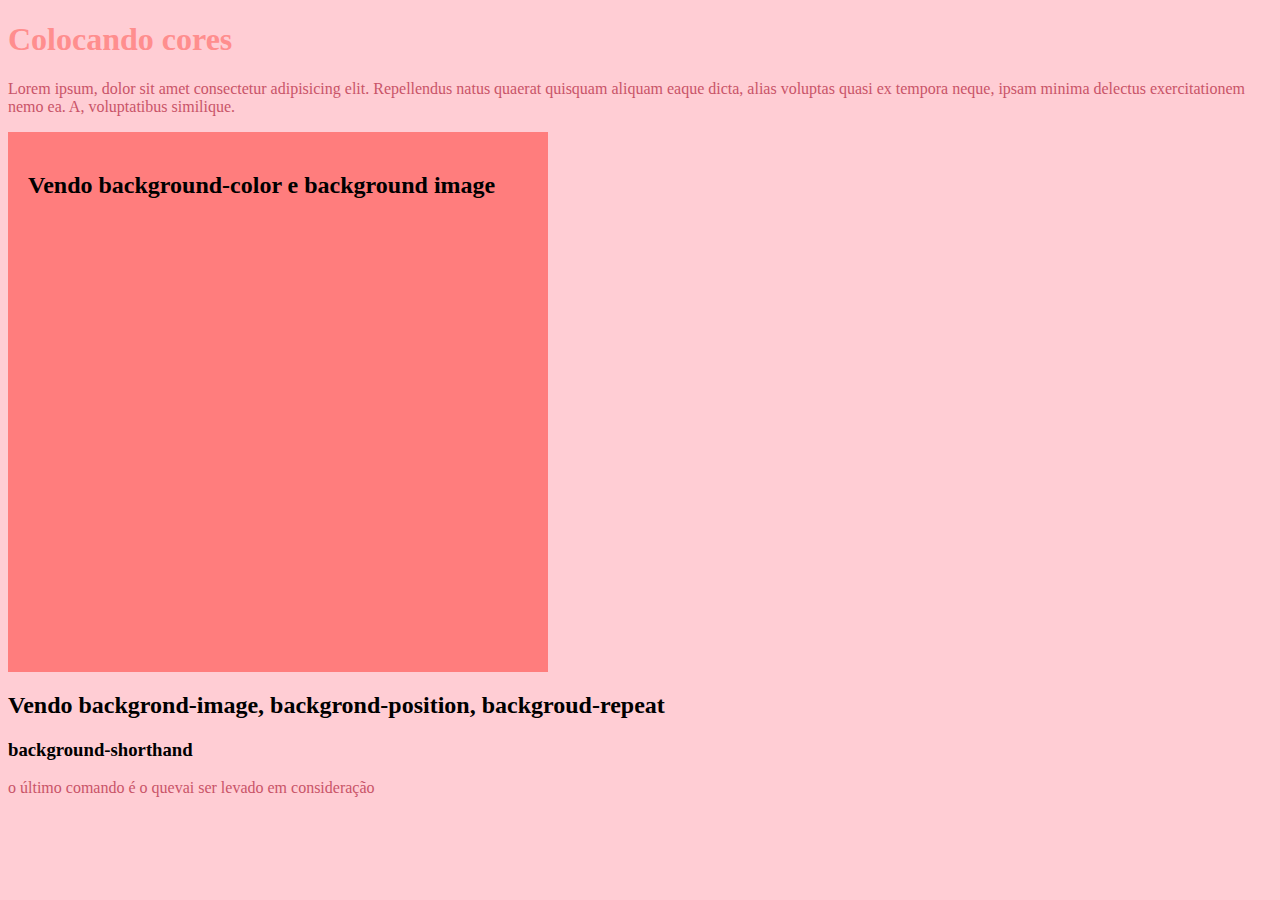
<file: aula2/index.html>
<!DOCTYPE html>
<html lang="pt-br">
<head>
    <meta charset="UTF-8">
    <meta name="viewport" content="width=device-width, initial-scale=1.0">
    <title>CSS</title>
    <link rel="stylesheet" href="style.css">
</head>
<body>
    <h1>Colocando cores</h1>
    <p>Lorem ipsum, dolor sit amet consectetur adipisicing elit. Repellendus natus quaerat quisquam aliquam eaque dicta, alias voluptas quasi ex tempora neque, ipsam minima delectus exercitationem nemo ea. A, voluptatibus similique.</p>

    <div>
        <h2>Vendo background-color e background image</h2>
    </div>

    <h2>Vendo backgrond-image, backgrond-position, backgroud-repeat</h2>
    <h3>background-shorthand</h3>
    <p>o último comando é o quevai ser levado em consideração</p>
    
</body>
</html>
</file>
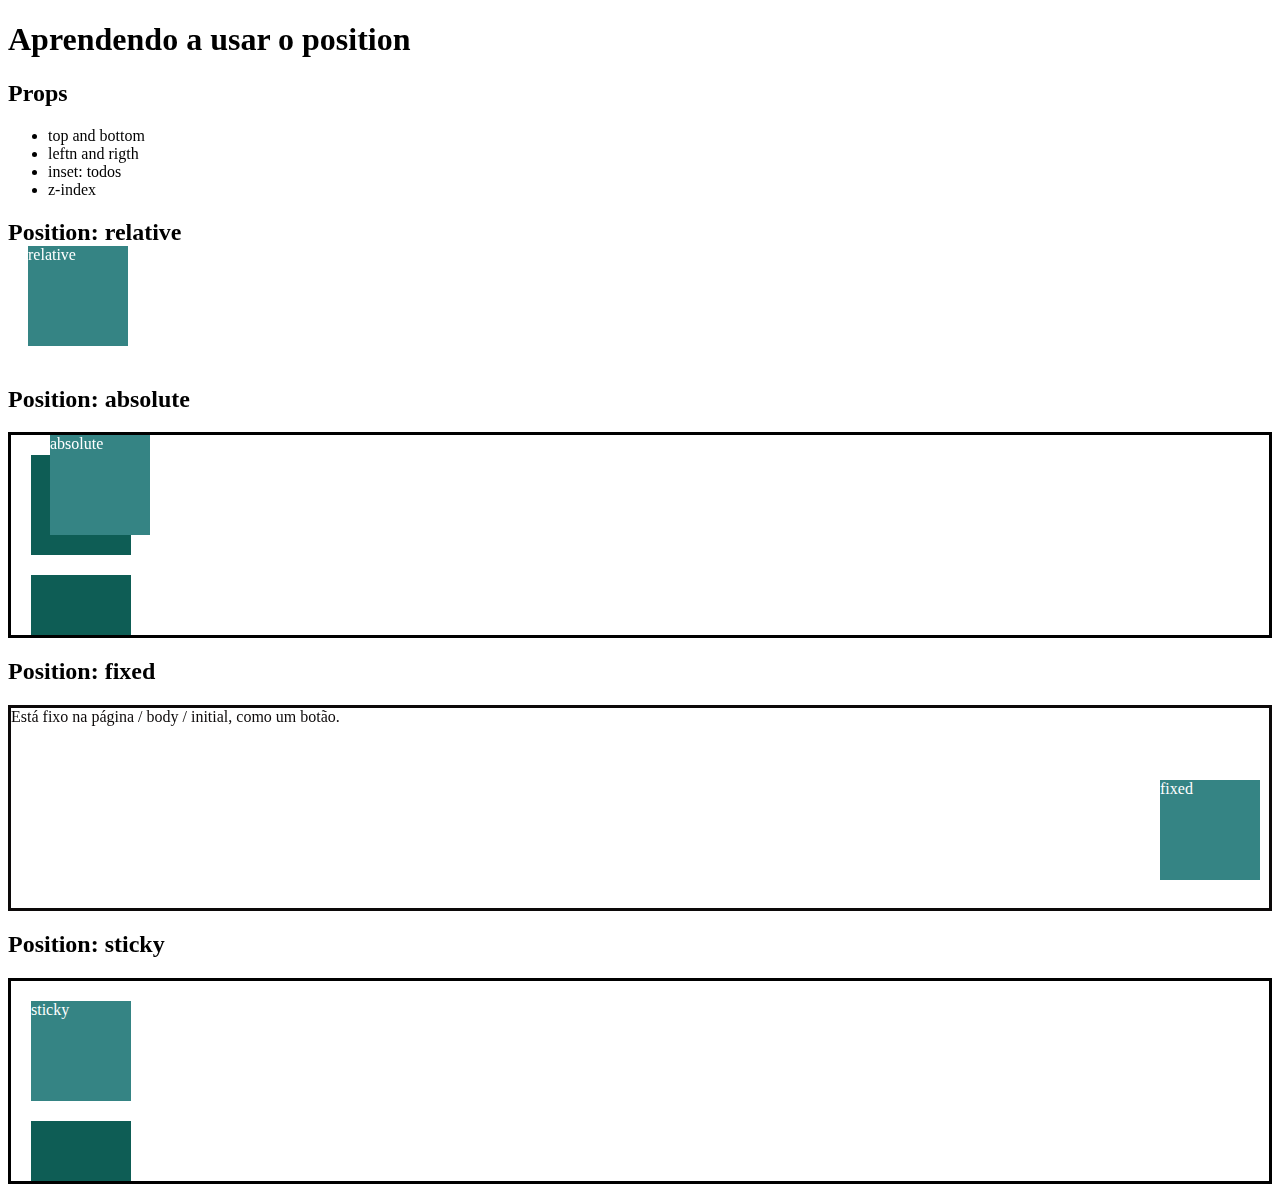
<file: aula3/index.html>
<!DOCTYPE html>
<html lang="pt-br">
<head>
    <meta charset="UTF-8">
    <meta name="viewport" content="width=device-width, initial-scale=1.0">
    <title>Position</title>
    <link rel="stylesheet" href="style.css">
</head>
<body>
    <h1>Aprendendo a usar o position</h1>
    <h2>Props</h2>
    <ul>
        <li>top and bottom</li>
        <li>leftn and rigth</li>
        <li>inset: todos</li>
        <li>z-index</li>
    </ul>

    <h2>Position: relative</h2>
    <div id="relative">relative</div>

    <h2>Position: absolute</h2>
    <div class="scroll">
        <div id="absolute">absolute</div>
        <div id="atras"></div>
        <div id="atras"></div>
        <div id="atras"></div>
        
    </div>

    <h2>Position: fixed</h2>
    <div class="block">
        Está fixo na página / body / initial, como um botão.
        <div id="fixed">fixed</div>
    </div>
    

    <h2>Position: sticky</h2>
    <div class="scroll">
        <div id="sticky">sticky</div>
        <div id="atras"></div>
        <div id="atras"></div>
        <div id="atras"></div>
    </div>
</body>
</html>
</file>
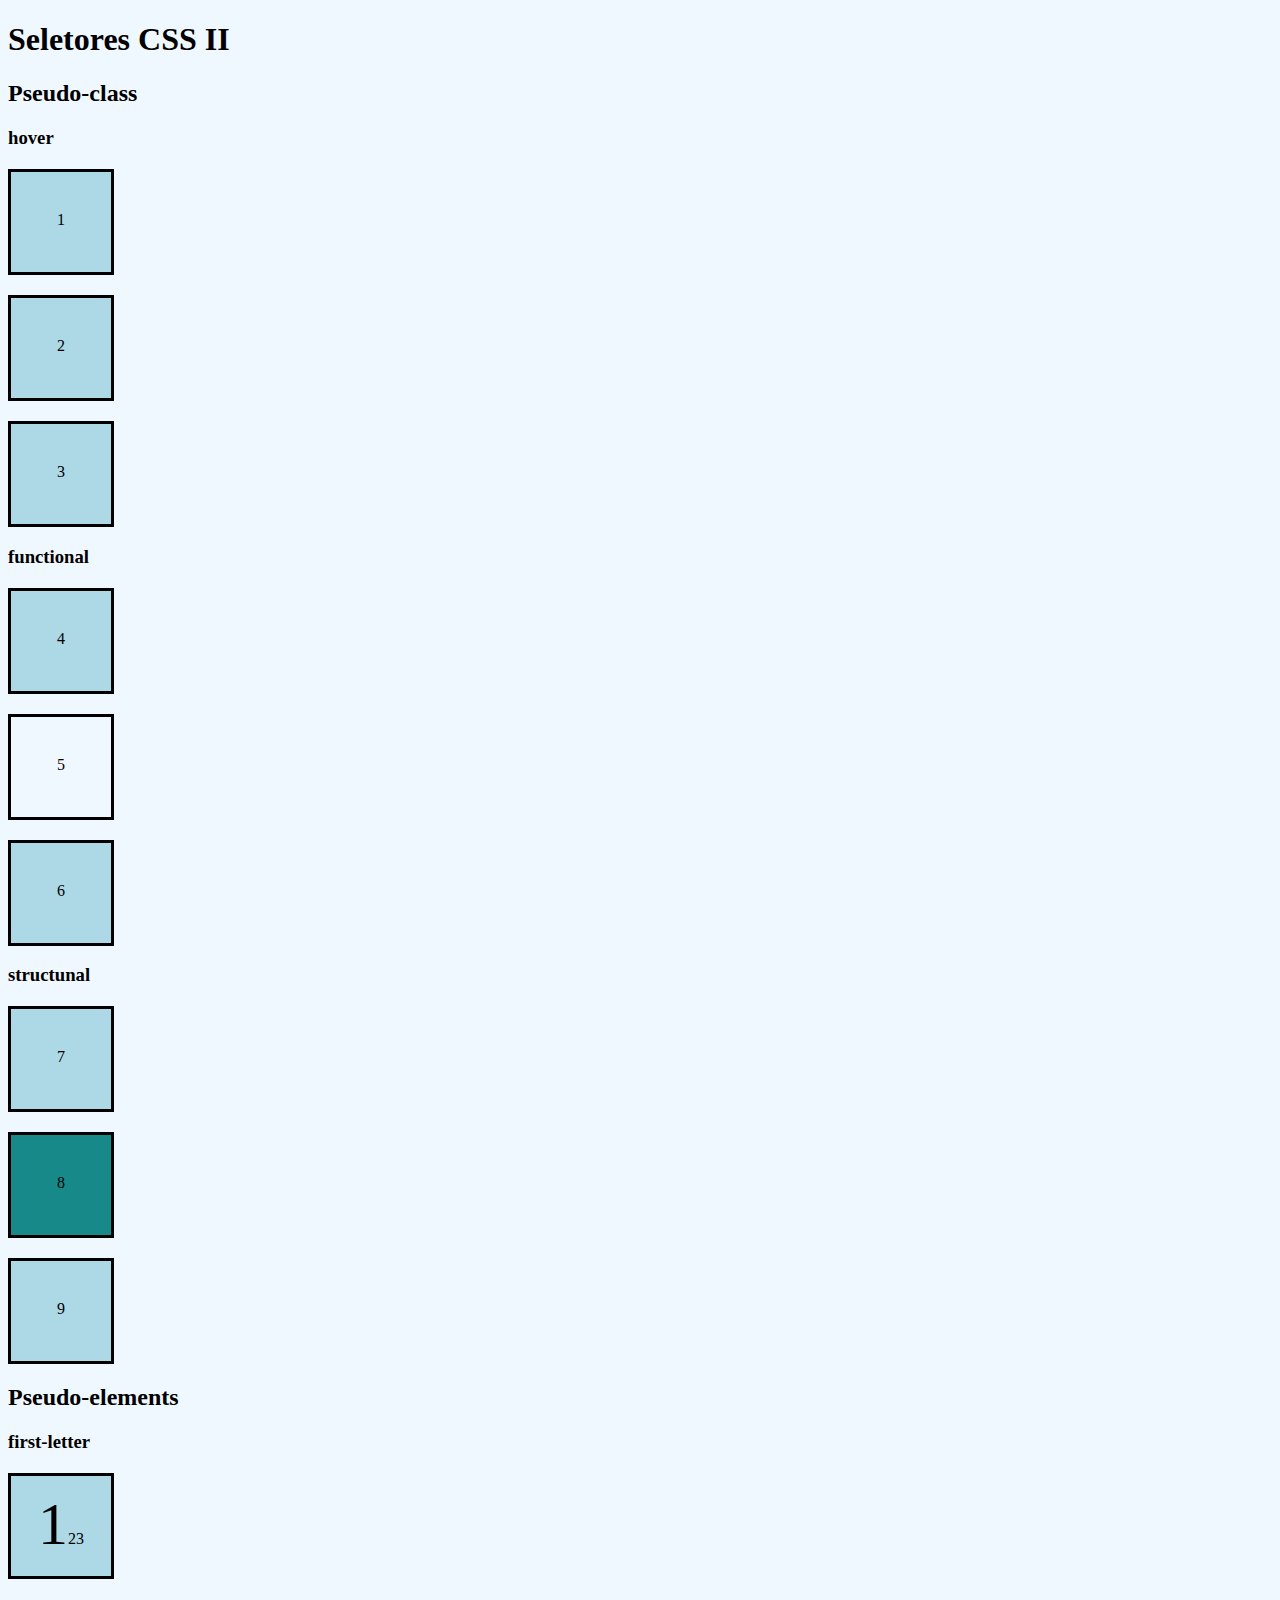
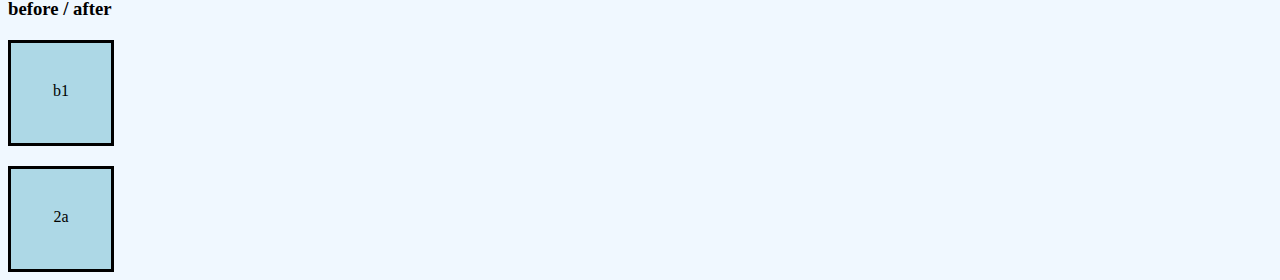
<file: aula4/index.html>
<!DOCTYPE html>
<html lang="pt-br">
<head>
    <meta charset="UTF-8">
    <meta name="viewport" content="width=device-width, initial-scale=1.0">
    <title>Seletores CSS</title>
    <link rel="stylesheet" href="style.css">

</head>
<body>
    <h1>Seletores CSS II</h1>

    <h2>Pseudo-class</h2>

    <h3>hover</h3>
        <div class="hover">1</div>
        <div class="hover">2</div>
        <div class="hover">3</div>

    <h3>functional</h3>
    <section>
        <div>4</div>
        <div class="no">5</div>
        <div>6</div>
    </section>

    <h3>structunal</h3>
    <div>7</div>
    <div class="no">8</div>
    <div>9</div>

    <h2>Pseudo-elements</h2>

    <h3>first-letter</h3>
    <div class="letter">123</div>

    <h3>before / after</h3>
    <div class="before">1</div>
    <div class="after">2</div>

</body>
</html>
</file>
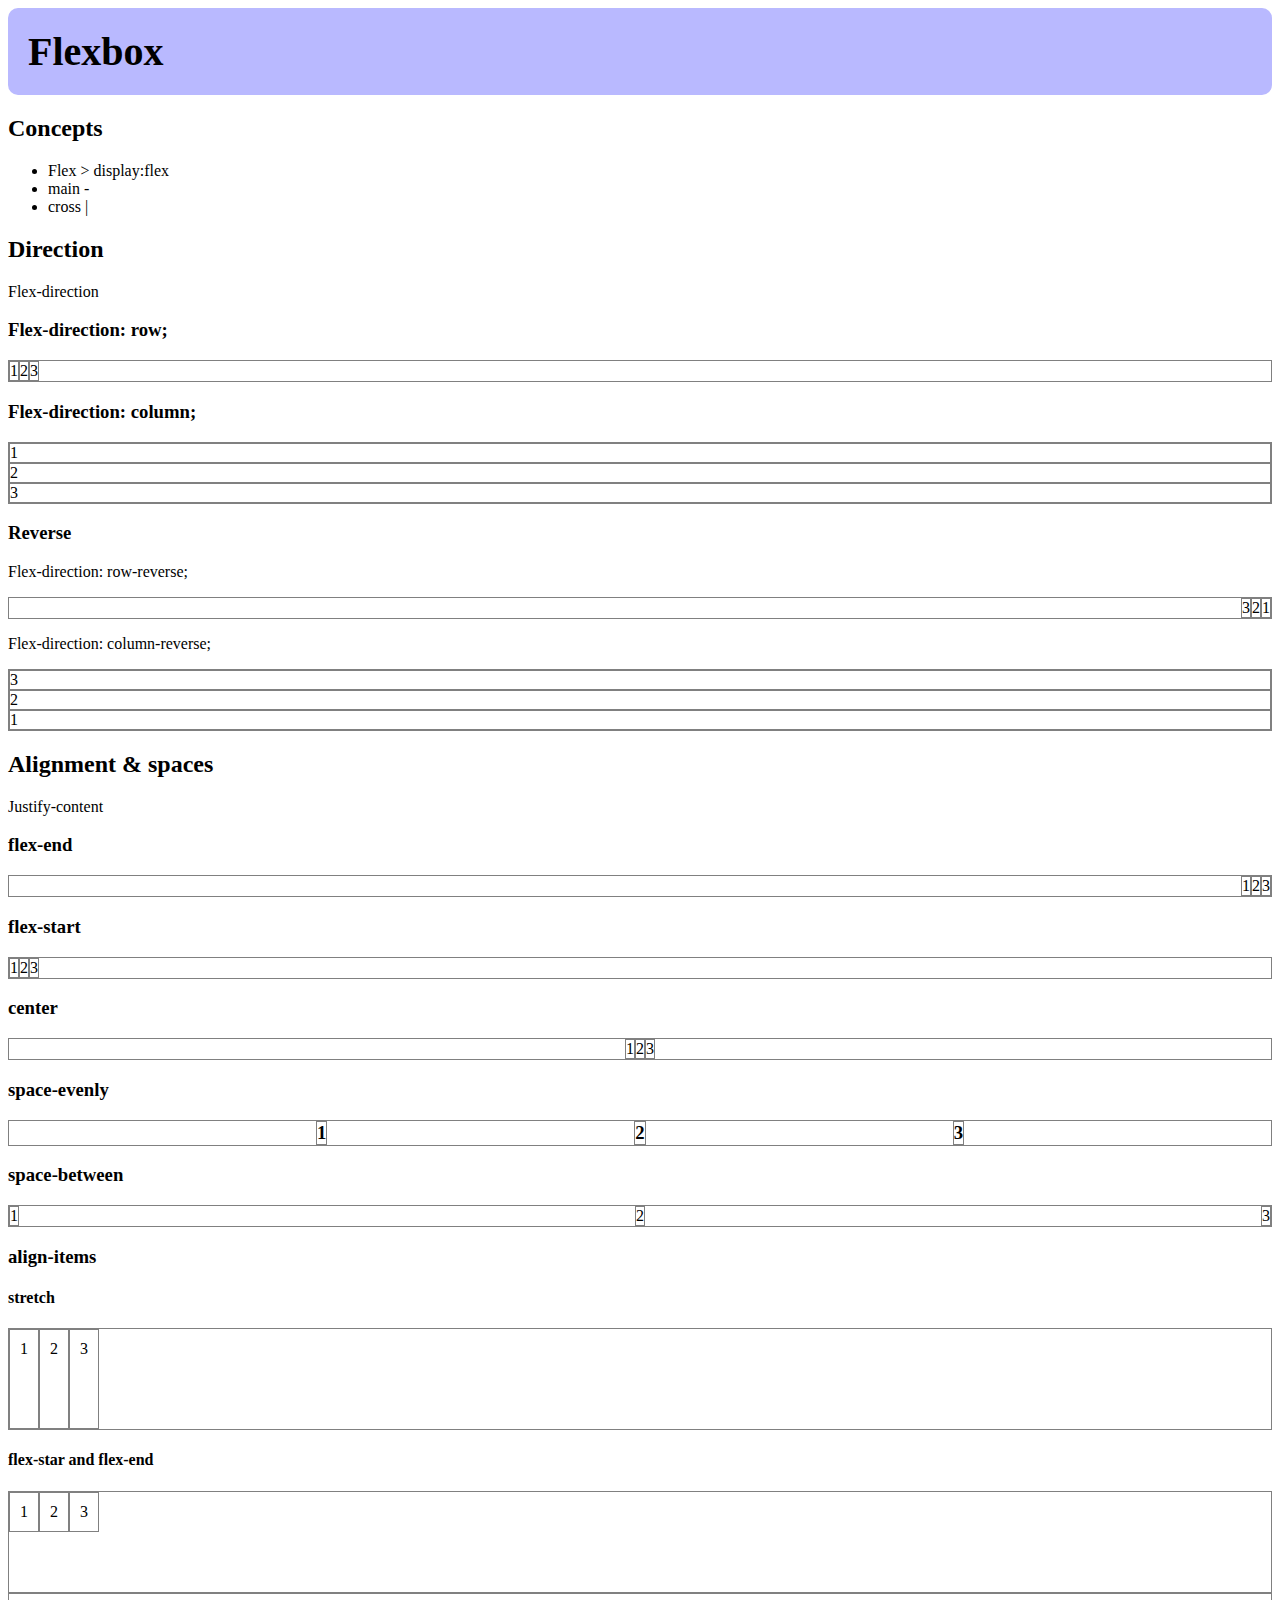
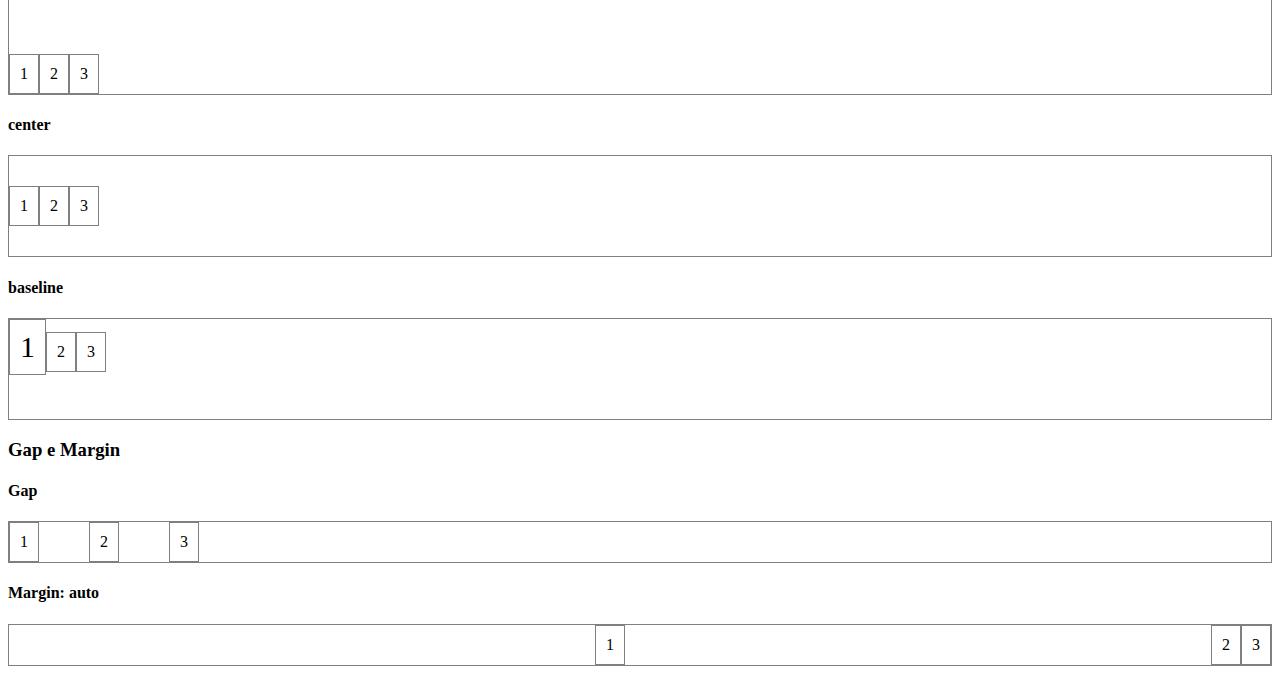
<file: aula5/index.html>
<!DOCTYPE html>
<html lang="pt-br">
<head>
    <meta charset="UTF-8">
    <meta name="viewport" content="width=device-width, initial-scale=1.0">
    <title>Document</title>
    <link rel="stylesheet" href="style.css">
</head>
<body>


<h1 id="titulo">Flexbox</h1>


    <h2>Concepts</h2>
    <ul>
        <li>Flex > display:flex</li>
        <li>main - </li>
        <li>cross |</li>
    </ul>

    <h2>Direction</h2>
    <p>Flex-direction</p>

    <h3>Flex-direction: row;</h3>
    <div class="row">
        <div>1</div>
        <div>2</div>
        <div>3</div>
    </div>

    <h3>Flex-direction: column;</h3>
    <div class="column">
        <div class
        column>1</div>
        <div>2</div>
        <div>3</div>
    </div>

    <h3>Reverse</h3>
    <p>Flex-direction: row-reverse;</p>
    <div class="row-r">
        <div>1</div>
        <div>2</div>
        <div>3</div>
    </div>

    <p>Flex-direction: column-reverse;</p>
    <div class="column-r">
        <div>1</div>
        <div>2</div>
        <div>3</div>
    </div>

    <h2>Alignment & spaces</h2>
    <p>Justify-content</p>
    
    <h3>flex-end</h3>
    <div class="end">
        <div>1</div>
        <div>2</div>
        <div>3</div>
    </div>

    <h3>flex-start</h3>
    <div class="start">
        <div>1</div>
        <div>2</div>
        <div>3</div>
    </div>

    <h3>center</h3>
    <div class="center">
        <div>1</div>
        <div>2</div>
        <div>3</div>
    </div>

    <h3>space-evenly<h3>
        <div class="s-evenly">
            <div>1</div>
            <div>2</div>
            <div>3</div>
        </div>

    <h3>space-between</h3>
    <div class="s-between">
        <div>1</div>
        <div>2</div>
        <div>3</div>
    </div>
    
    <h3>align-items</h3>
    <h4>stretch</h4>
    <div class="hei" class="stretch">
        <div class="item">1</div>
        <div class="item">2</div>
        <div class="item">3</div>
    </div>

    <h4>flex-star and flex-end</h4>
    <div class="hei" id="startt">
        <div class="item">1</div>
        <div class="item">2</div>
        <div class="item">3</div>
    </div>
    <div class="hei" id="endd">
        <div class="item">1</div>
        <div class="item">2</div>
        <div class="item">3</div>
    </div>

    <h4>center</h4>
    <div class="hei" id="centerr">
        <div class="item">1</div>
        <div class="item">2</div>
        <div class="item">3</div>
    </div>

    <h4>baseline</h4>
    <div class="hei" id="baseline">
        <div class="item" id="size">1</div>
        <div class="item">2</div>
        <div class="item">3</div>
    </div>

    <h3>Gap e Margin</h3>
    <h4>Gap</h4>
    <div class="gap">
        <div class="item">1</div>
        <div class="item">2</div>
        <div class="item">3</div>
    </div>

    <h4>Margin: auto</h4>
    <div>
        <div  id="margin" class="item">1</div>
        <div class="item">2</div>
        <div class="item">3</div>
    </div>

</body>
</html>
</file>
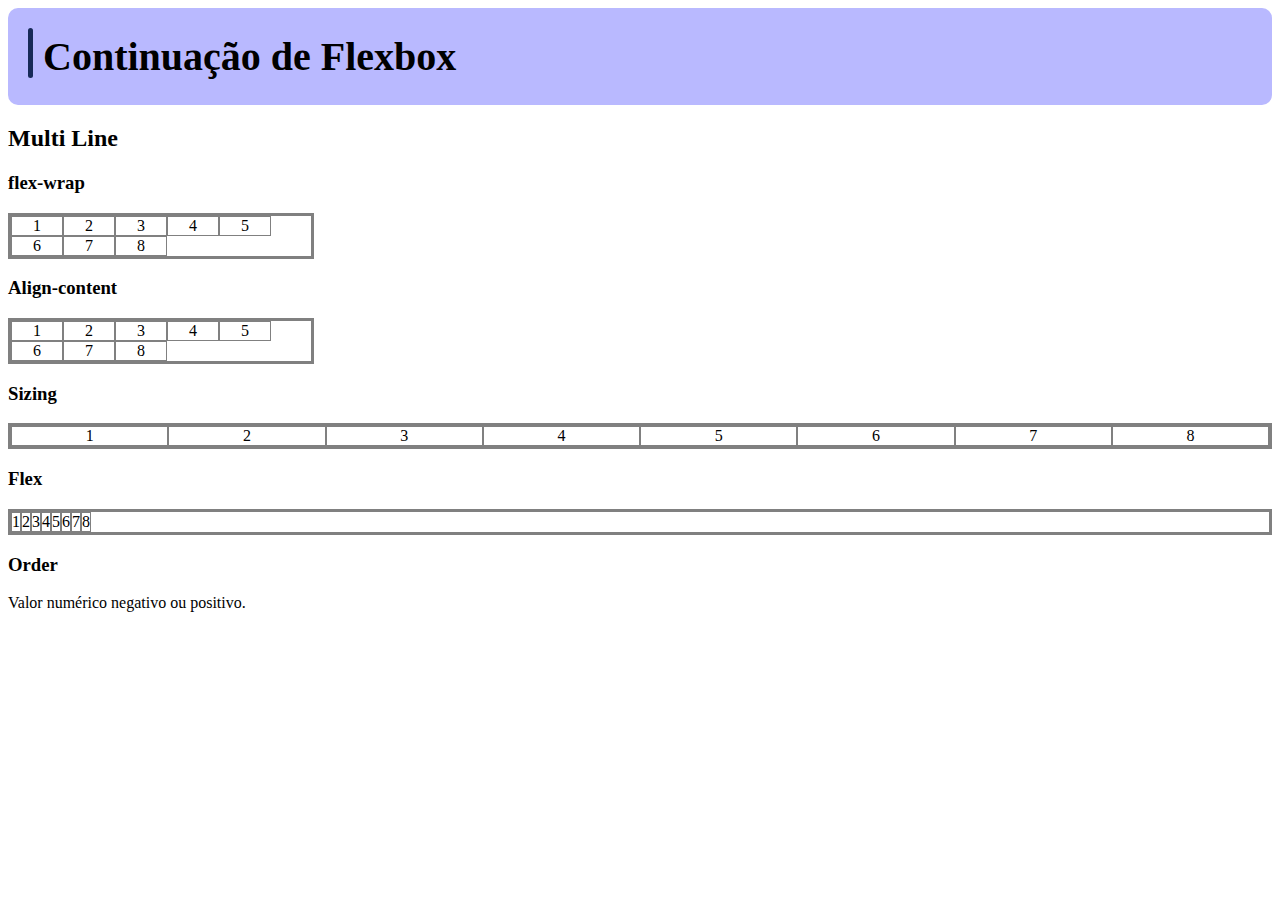
<file: aula6/index.html>
<!DOCTYPE html>
<html lang="pt-br">
<head>
    <meta charset="UTF-8">
    <meta name="viewport" content="width=device-width, initial-scale=1.0">
    <title>Flexbox</title>
    <link rel="stylesheet" href="style.css">
</head>
<body>
    <div id="titulo">
        <h1>Continuação de Flexbox</h1>
    </div>

    <h2>Multi Line</h2>

    <h3>flex-wrap</h3>
    <div id="wrap" class="container">
        <div class="item">1</div>
        <div class="item">2</div>
        <div class="item">3</div>
        <div class="item">4</div>
        <div class="item">5</div>
        <div class="item">6</div>
        <div class="item">7</div>
        <div class="item">8</div>
    </div>

    <h3>Align-content</h3>

    <div id="align" class="container">
        <div class="item">1</div>
        <div class="item">2</div>
        <div class="item">3</div>
        <div class="item">4</div>
        <div class="item">5</div>
        <div class="item">6</div>
        <div class="item">7</div>
        <div class="item">8</div>
    </div>

    <h3>Sizing</h3>
    <div class="container">
        <div class="sizing" class="item">1</div>
        <div class="sizing" class="item">2</div>
        <div class="sizing" class="item">3</div>
        <div class="sizing" class="item" >4</div>
        <div class="sizing" class="item" >5</div>
        <div class="sizing" class="item" >6</div>
        <div class="sizing" class="item" >7</div>
        <div class="sizing" class="item" >8</div>
    </div>

    <h3>Flex</h3>
    <div class="container">
        <div class="flex" class="item">1</div>
        <div class="flex" class="item">2</div>
        <div class="flex" class="item">3</div>
        <div class="flex" class="item" >4</div>
        <div class="flex" class="item" >5</div>
        <div class="flex" class="item" >6</div>
        <div class="flex" class="item" >7</div>
        <div class="flex" class="item" >8</div>
    </div>

    <h3>Order</h3>
    <p>Valor numérico negativo ou positivo.</p>
</body>
</html>
</file>
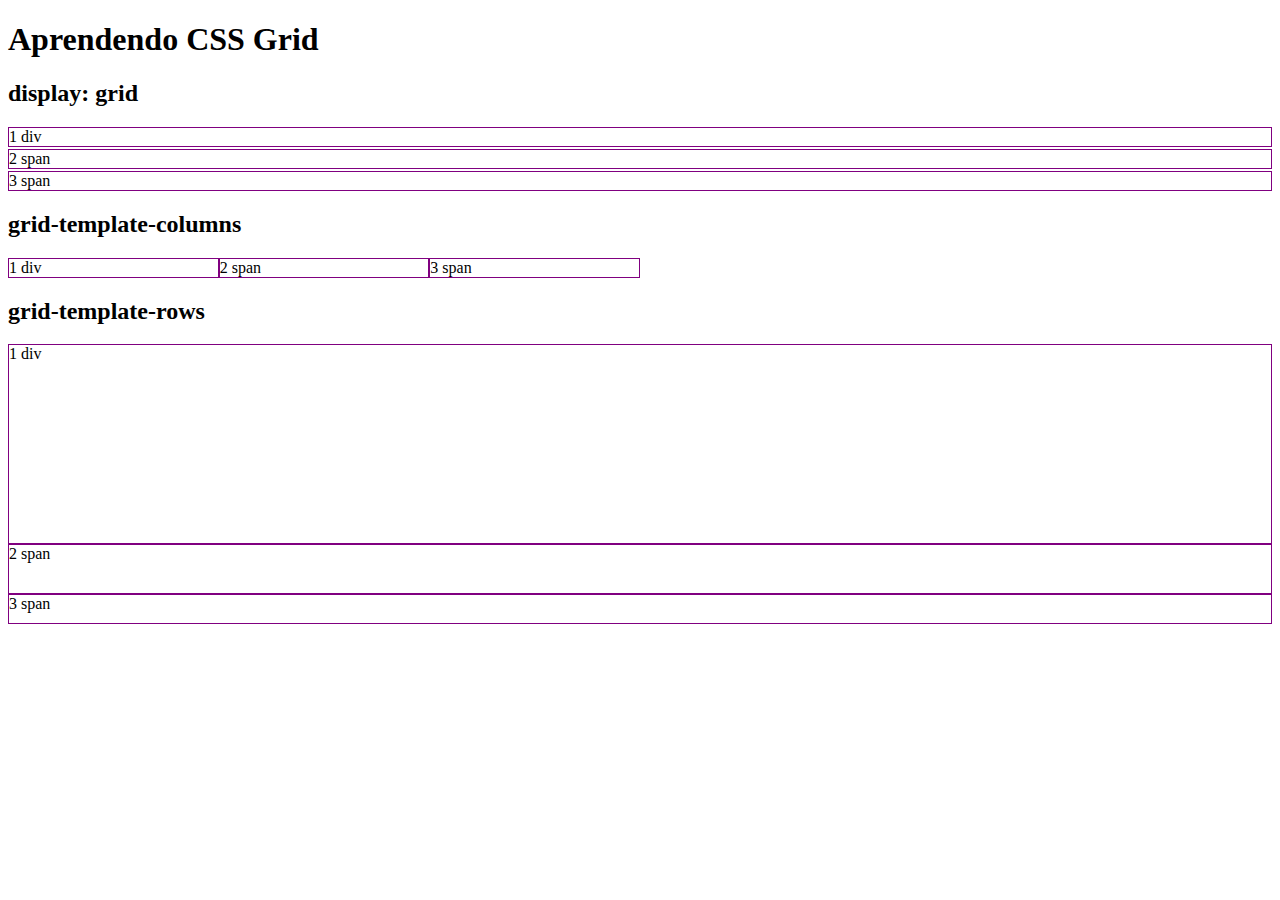
<file: aula7/index.html>
<!DOCTYPE html>
<html lang="pt-br">
<head>
    <meta charset="UTF-8">
    <meta name="viewport" content="width=device-width, initial-scale=1.0">
    <title>CSS Grid</title>
    <link rel="stylesheet" href="style.css">
</head>
<body>

    <h1>Aprendendo CSS Grid</h1>

    <h2>display: grid</h2>
    <div class="container">
        <div class="itens">1 div</div>
        <span class="itens">2 span</span>
        <span class="itens">3 span</span>
    </div>

    <h2>grid-template-columns</h2>
    <div class="container-col">
        <div class="itens-col">1 div</div>
        <span class="itens-col">2 span</span>
        <span class="itens-col">3 span</span>
    </div>

    <h2>grid-template-rows</h2>
    <div class="container-row">
        <div class="itens-row">1 div</div>
        <span class="itens-row">2 span</span>
        <span class="itens-row">3 span</span>
    </div>
</body>
</html>
</file>
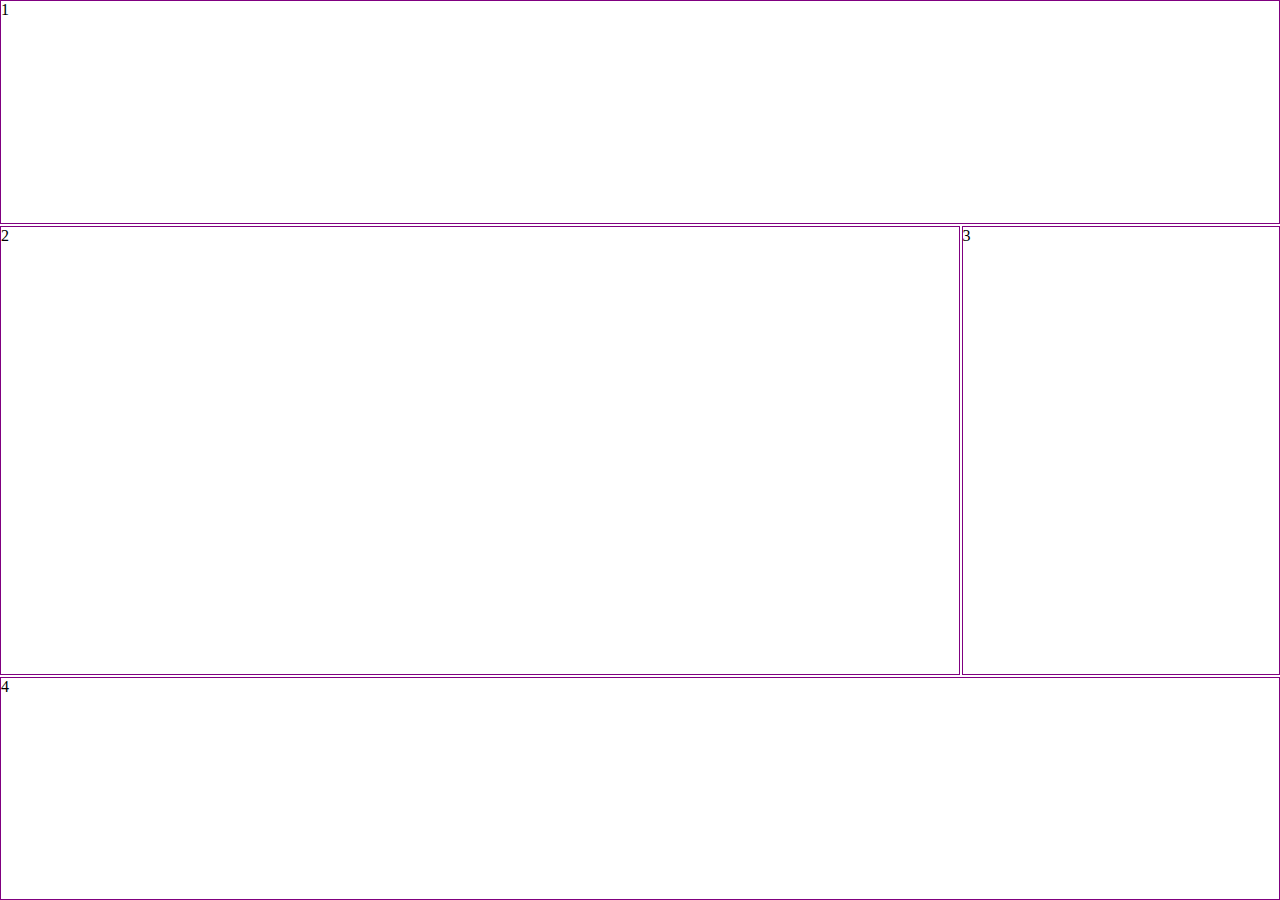
<file: aula7b/index.html>
<!DOCTYPE html>
<html lang="pt-br">
<head>
    <meta charset="UTF-8">
    <meta name="viewport" content="width=device-width, initial-scale=1.0">
    <title>estrutura no grid</title>
    <link rel="stylesheet" href="style.css">
</head>
<body>
    <div class="container">
        <header class="itens">1</header>
        <main class="itens">2</main>
        <section class="itens">3</section>
        <footer class="itens">4</footer>
    </div>
</body>
</html>
</file>
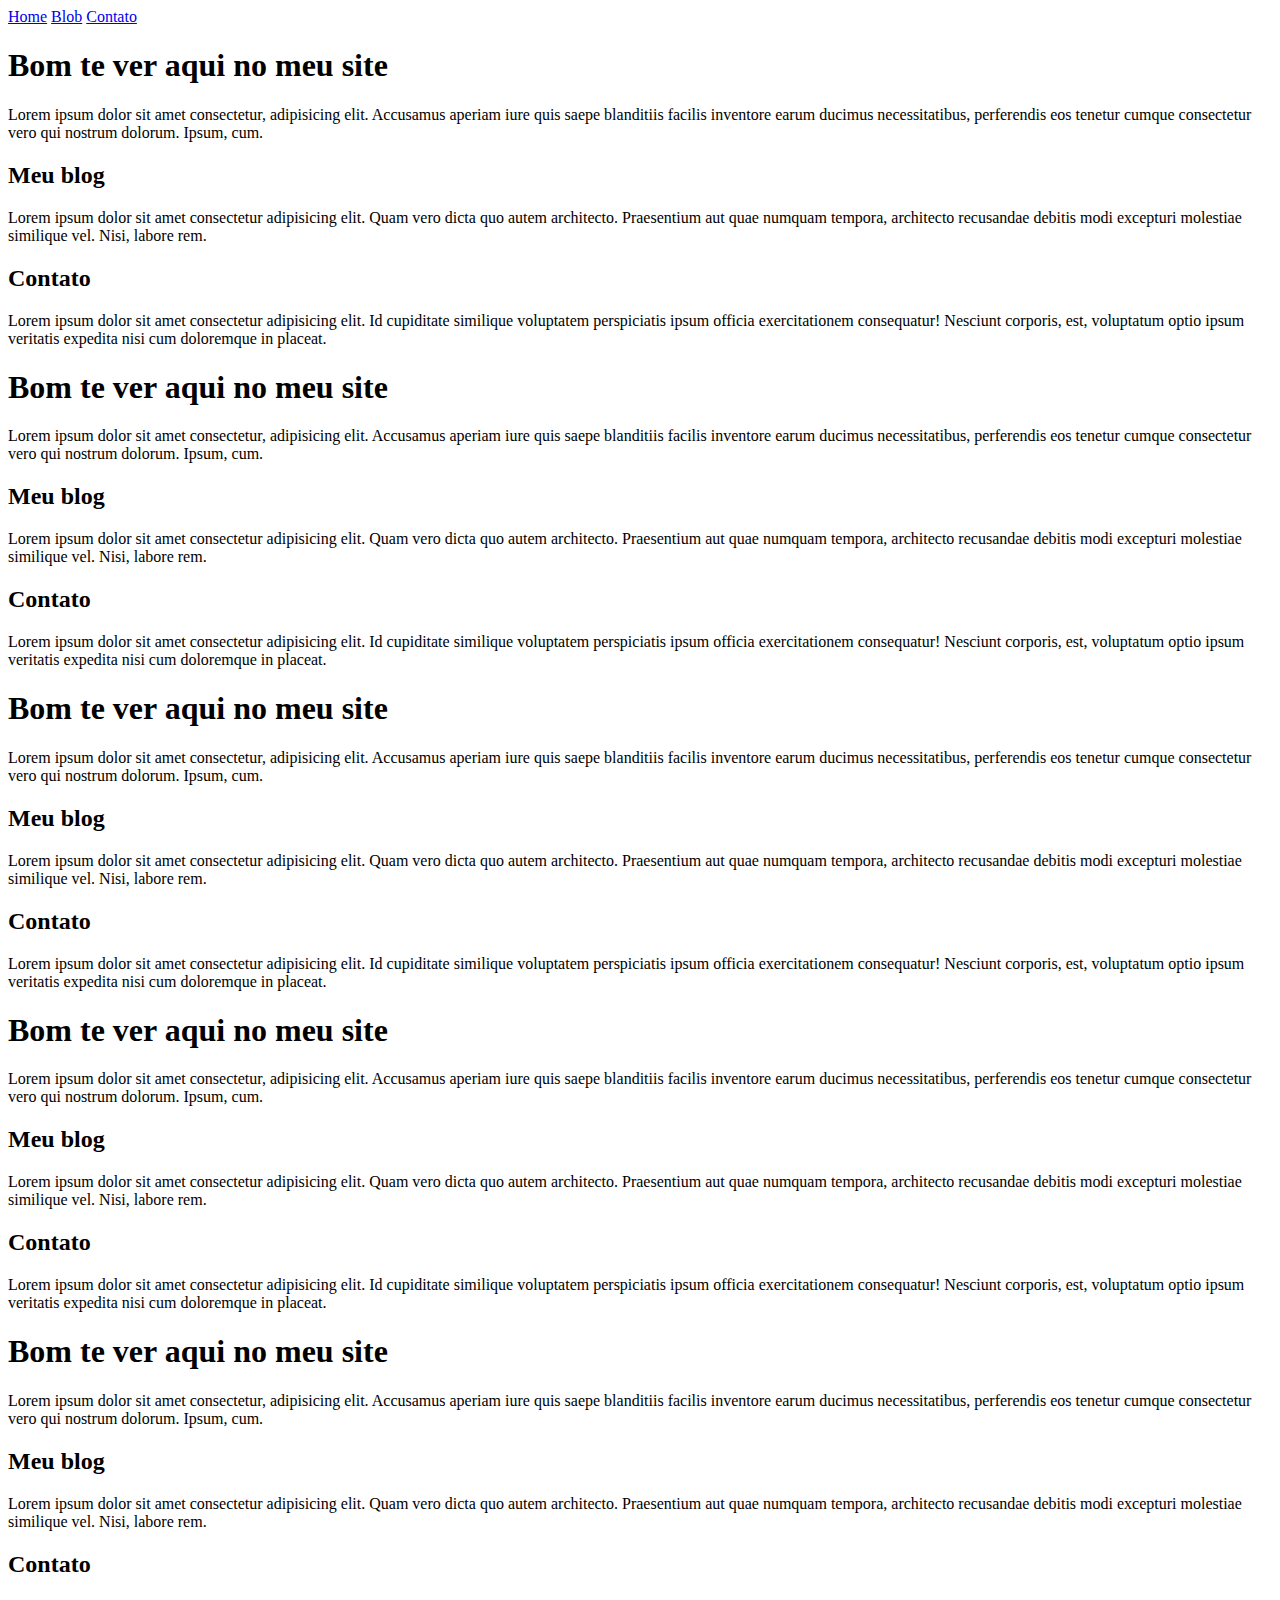
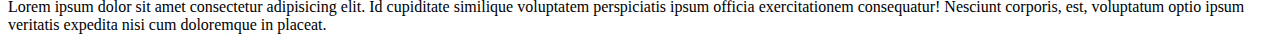
<file: aula1/primeiro-projeto/index.html>
<!DOCTYPE html>
<html lang="pt-br">
<head>
    <meta charset="UTF-8">
    <meta name="viewport" content="width=device-width, initial-scale=1.0">
    <title>Projeto</title>
   
</head>
<body>
    <nav>
        <a href="#home">Home</a>
        <a href="#blog">Blob</a>
        <a href="#contato">Contato</a>
    </nav>

    <main>
        <section id="home"> </section>
        <h1>Bom te ver aqui no meu site</h1>
        <p>Lorem ipsum dolor sit amet consectetur, adipisicing elit. Accusamus aperiam iure quis saepe blanditiis facilis inventore earum ducimus necessitatibus, perferendis eos tenetur cumque consectetur vero qui nostrum dolorum. Ipsum, cum.</p>

        <section id="blog"> </section>
        <h2>Meu blog</h2>
        <p>Lorem ipsum dolor sit amet consectetur adipisicing elit. Quam vero dicta quo autem architecto. Praesentium aut quae numquam tempora, architecto recusandae debitis modi excepturi molestiae similique vel. Nisi, labore rem.
        </p>

        <section id="contato"> </section>
        <h2>Contato</h2>
        <p>Lorem ipsum dolor sit amet consectetur adipisicing elit. Id cupiditate similique voluptatem perspiciatis ipsum officia exercitationem consequatur! Nesciunt corporis, est, voluptatum optio ipsum veritatis expedita nisi cum doloremque in placeat.</p>
    </main>

    
    <main>
        <section id="home"> </section>
        <h1>Bom te ver aqui no meu site</h1>
        <p>Lorem ipsum dolor sit amet consectetur, adipisicing elit. Accusamus aperiam iure quis saepe blanditiis facilis inventore earum ducimus necessitatibus, perferendis eos tenetur cumque consectetur vero qui nostrum dolorum. Ipsum, cum.</p>

        <section id="blog"> </section>
        <h2>Meu blog</h2>
        <p>Lorem ipsum dolor sit amet consectetur adipisicing elit. Quam vero dicta quo autem architecto. Praesentium aut quae numquam tempora, architecto recusandae debitis modi excepturi molestiae similique vel. Nisi, labore rem.
        </p>

        <section id="contato"> </section>
        <h2>Contato</h2>
        <p>Lorem ipsum dolor sit amet consectetur adipisicing elit. Id cupiditate similique voluptatem perspiciatis ipsum officia exercitationem consequatur! Nesciunt corporis, est, voluptatum optio ipsum veritatis expedita nisi cum doloremque in placeat.</p>
    </main>

    
    <main>
        <section id="home"> </section>
        <h1>Bom te ver aqui no meu site</h1>
        <p>Lorem ipsum dolor sit amet consectetur, adipisicing elit. Accusamus aperiam iure quis saepe blanditiis facilis inventore earum ducimus necessitatibus, perferendis eos tenetur cumque consectetur vero qui nostrum dolorum. Ipsum, cum.</p>

        <section id="blog"> </section>
        <h2>Meu blog</h2>
        <p>Lorem ipsum dolor sit amet consectetur adipisicing elit. Quam vero dicta quo autem architecto. Praesentium aut quae numquam tempora, architecto recusandae debitis modi excepturi molestiae similique vel. Nisi, labore rem.
        </p>

        <section id="contato"> </section>
        <h2>Contato</h2>
        <p>Lorem ipsum dolor sit amet consectetur adipisicing elit. Id cupiditate similique voluptatem perspiciatis ipsum officia exercitationem consequatur! Nesciunt corporis, est, voluptatum optio ipsum veritatis expedita nisi cum doloremque in placeat.</p>
    </main>

    
    <main>
        <section id="home"> </section>
        <h1>Bom te ver aqui no meu site</h1>
        <p>Lorem ipsum dolor sit amet consectetur, adipisicing elit. Accusamus aperiam iure quis saepe blanditiis facilis inventore earum ducimus necessitatibus, perferendis eos tenetur cumque consectetur vero qui nostrum dolorum. Ipsum, cum.</p>

        <section id="blog"> </section>
        <h2>Meu blog</h2>
        <p>Lorem ipsum dolor sit amet consectetur adipisicing elit. Quam vero dicta quo autem architecto. Praesentium aut quae numquam tempora, architecto recusandae debitis modi excepturi molestiae similique vel. Nisi, labore rem.
        </p>

        <section id="contato"> </section>
        <h2>Contato</h2>
        <p>Lorem ipsum dolor sit amet consectetur adipisicing elit. Id cupiditate similique voluptatem perspiciatis ipsum officia exercitationem consequatur! Nesciunt corporis, est, voluptatum optio ipsum veritatis expedita nisi cum doloremque in placeat.</p>
    </main>

    
    <main>
        <section id="home"> </section>
        <h1>Bom te ver aqui no meu site</h1>
        <p>Lorem ipsum dolor sit amet consectetur, adipisicing elit. Accusamus aperiam iure quis saepe blanditiis facilis inventore earum ducimus necessitatibus, perferendis eos tenetur cumque consectetur vero qui nostrum dolorum. Ipsum, cum.</p>

        <section id="blog"> </section>
        <h2>Meu blog</h2>
        <p>Lorem ipsum dolor sit amet consectetur adipisicing elit. Quam vero dicta quo autem architecto. Praesentium aut quae numquam tempora, architecto recusandae debitis modi excepturi molestiae similique vel. Nisi, labore rem.
        </p>

        <section id="contato"> </section>
        <h2>Contato</h2>
        <p>Lorem ipsum dolor sit amet consectetur adipisicing elit. Id cupiditate similique voluptatem perspiciatis ipsum officia exercitationem consequatur! Nesciunt corporis, est, voluptatum optio ipsum veritatis expedita nisi cum doloremque in placeat.</p>
    </main>
</body>
</html>
</file>
<file: aula2/style.css>
body {
    background-color: rgb(255, 205, 212);
}

p {
color: rgb(201, 84, 104);
}

div {
    background-color: rgb(255, 125, 125);
    background-image: url(https://cdn.iconscout.com/icon/premium/png-256-thumb/strawberry-9147840-7445427.png);
    background-repeat: no-repeat;
    background-position-x: left;
    background-position-y: bottom;
    width: 500px;
    height: 500px;
    padding: 20px;
    background-size: 400px;
}
h1 {
    color: rgb(255, 142, 142);
}
</file>
<file: aula3/style.css>
div {
    background-color: rgb(53, 132, 132);
    width: 100px;
    height: 100px;
    color: white;
}

#atras {
    background-color: rgb(14, 93, 85);
    margin: 20px;
}
#relative {
    position: relative;
    bottom: 20px;
    left: 20px;
}

#absolute {
    position: absolute;
    left: 50px;
}

.scroll {
    border: solid;
    color: black;
    width: auto;
    background-color: white;
    height: 200px;
    overflow: scroll;
}

#fixed {
    position: fixed;
    right: 20px;
    bottom: 20px;
}

.block {
    border: solid;
    color: rgb(12, 9, 9);
    background-color: white;
    width: auto;
    height: 200px;
}

#sticky {
    margin: 20px;
    position: sticky;
    top: 20px;
}
</file>
<file: aula4/style.css>
div{
    width: 100px;
    height: 100px;
    border: solid;
    text-align: center;
    line-height: 600%;
    margin-top: 20px;
}

.hover:hover {
    background-color: lightseagreen;
}

div:not(.no) {
    background-color: lightblue;
}

section:has(div:hover) {
    border: 2px solid lightseagreen;
}

:root{
    background-color: aliceblue;
}

div:nth-child(11) {
    background-color: rgb(24, 137, 137);
}

.letter::first-letter {
    font-size: 60px;
}

.before::before {
    content: "b";
}

.after::after {
    content: "a";
}
</file>
<file: aula5/style.css>
#titulo {
    background-color: rgb(185, 185, 255);
    border-radius: 10px;
    width: auto;
    height: auto;
    font-size: 40px;
    margin: auto;
    padding: 20px;
    display: flex;
}


div {
border: solid 0.2px gray;
width: auto;
height: auto;
text-align: center;
display: flex;

}

.row {
    flex-direction: row;
}

.column {
    flex-direction: column;
}

.row-r {
    flex-direction: row-reverse;
}

.column-r {
    flex-direction: column-reverse;
}

.end {
    justify-content: flex-end;
}

.start {
    justify-content: flex-start;
}

.center {
    justify-content: center;
}

.s-evenly {
    justify-content: space-evenly;
}

.s-between {
    justify-content: space-between;
}

.hei {
    height: 100px;
}

.item {
    width: auto;
    padding: 10px;
}

.stretch {
    align-items: stretch;
}

#startt {
    align-items: flex-start;
}

#endd {
    align-items: flex-end;
}

#centerr {
    align-items: center;
}

#baseline {
    align-items: baseline;
}

#size {
    font-size: 30px;
}

.gap {
    gap: 50px;
}

#margin {
    margin: auto;
}
</file>
<file: aula6/style.css>
#titulo {
    display: flex;
    background-color: rgb(185, 185, 255);
    border-radius: 10px;
    width: auto;
    height: auto;
    padding: 20px;
}

h1 {
    font-size: 40px;
    margin: 5px 15px
}

#titulo::before {
    content: "";
    height: 50px;
    width: 5px;
    border-radius: 10px;
    background-color: rgb(23, 42, 88);
    position: absolute;
} 

.container {
    border: solid grey;
    display: flex;
    align-items: center;
    height: auto;
    width: auto;
}

.item {
    text-align: center;
    width: 50px; 
    border: solid 0.1px grey;
}

#wrap {
    width: 300px;
    flex-wrap: wrap;
}

#align {
    align-items: center;
    flex-wrap: wrap;
    width: 300px;
    align-content: flex-start;
    /* align-content: flex-end; */
    /* align-content: center; */
    /* align-content: space-around; */
    /* align-content: space-between; */
    /* align-content: space-evenly; */
}

.sizing {
    flex-basis: 20%;
    border: solid 0.1px grey;
    text-align: center;
    /* flex-grow: 1; */
    /* flex-shrink: 1; */
}

.sizing:nth-child(2) {
    /* flex-grow: 2; */
    /* flex-shrink: 0.5;  */
}

.flex {
    border: solid 0.1px grey;
    text-align: center;
    /* flex: initial;  */
    /* flex: auto; */

}
</file>
<file: aula7/style.css>
.container {
    display: grid;
    /* display: inline-grid; */
    gap: 2px;
}

.itens {
    border: solid 1px purple;
}

.container-col {
    display: grid;
    /* grid-template-columns: 1fr 1fr 1fr; */
    /* grid-template-columns: 100px 200px 300px; */
    grid-template-columns: repeat(6, 1fr);
}

.itens-col {
    border: solid 1px purple;
    
}

.container-row {
    display: grid;
    grid-template-rows: 200px 50px 30px;
}

.itens-row {
    border: solid 1px purple;
}
</file>
<file: aula7b/style.css>
body {
    margin: 0;
    
}

.container {
    display: grid;
    gap: 2px;
    grid-template-columns: repeat(4, 1fr);
    grid-template-rows: repeat(4, 1fr);
    height: 100vh;
}

.itens {
    border: solid 1px purple
}

header {
    grid-column: 1/5;
    grid-row: 1/2;

}

main {
    grid-column: 1/4;
    grid-row: 2/4;
}

section {
    grid-column: 4/5;
    grid-row: 2/4;

}

footer {
    grid-column: 1/5;
    grid-row: 4/5;
}
</file>
